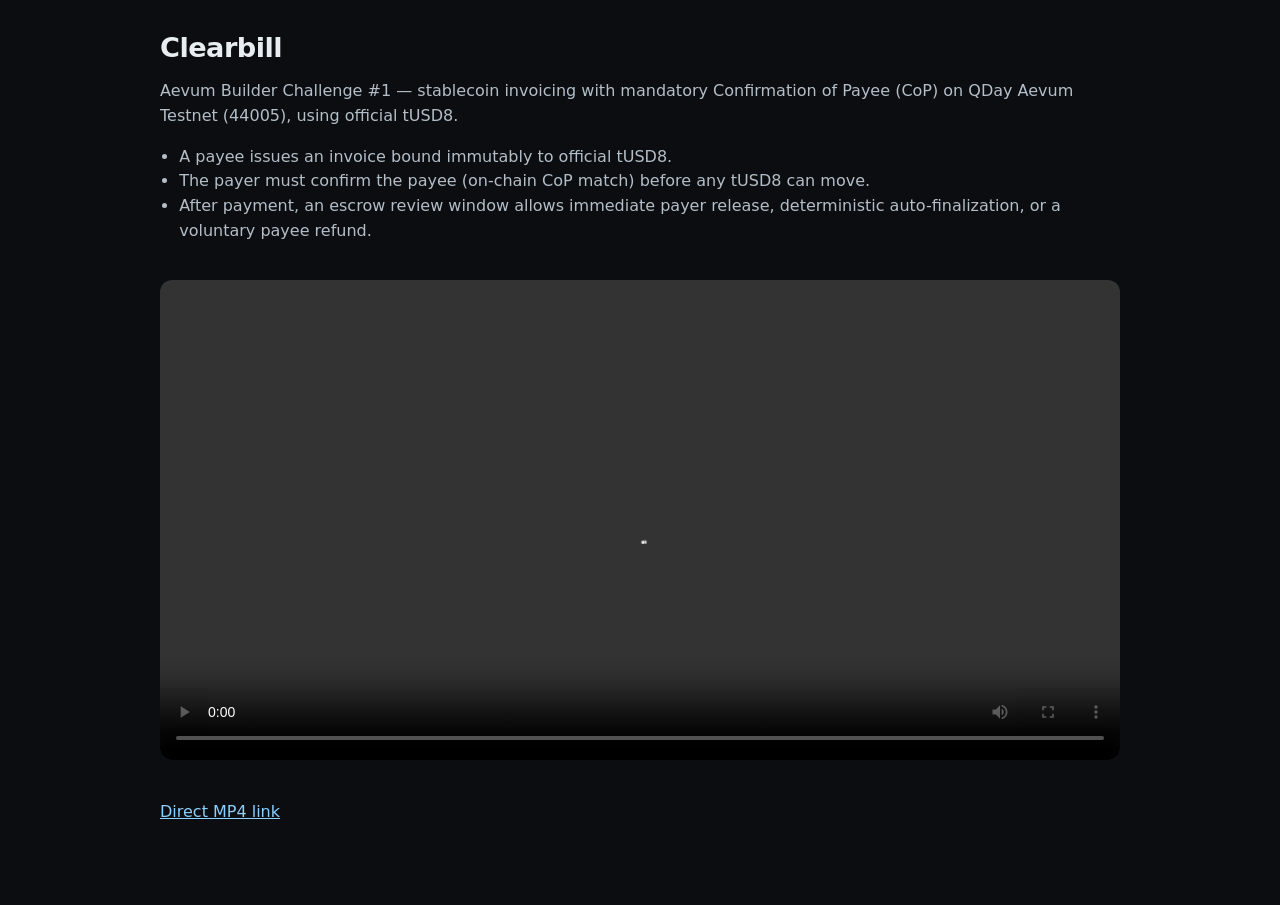
<file: index.html>
<!DOCTYPE html>
<html lang="en">
<head>
  <meta charset="utf-8">
  <meta name="viewport" content="width=device-width, initial-scale=1">
  <title>Clearbill Demo</title>
  <style>
    :root { color-scheme: dark; }
    body { margin: 0; font-family: ui-sans-serif, system-ui, -apple-system, sans-serif; background: #0b0d10; color: #e8edf2; }
    main { max-width: 960px; margin: 0 auto; padding: 32px 20px 64px; }
    h1 { font-size: 1.7rem; margin: 0 0 8px; letter-spacing: -0.02em; }
    p, li { color: #b4bec8; line-height: 1.55; }
    video { width: 100%; background: #000; border-radius: 12px; margin: 20px 0; }
    a { color: #8bd0ff; }
    ul { padding-left: 1.2rem; }
  </style>
</head>
<body>
  <main>
    <h1>Clearbill</h1>
    <p>Aevum Builder Challenge #1 — stablecoin invoicing with mandatory Confirmation of Payee (CoP) on QDay Aevum Testnet (44005), using official tUSD8.</p>
    <ul>
      <li>A payee issues an invoice bound immutably to official tUSD8.</li>
      <li>The payer must confirm the payee (on-chain CoP match) before any tUSD8 can move.</li>
      <li>After payment, an escrow review window allows immediate payer release, deterministic auto-finalization, or a voluntary payee refund.</li>
    </ul>
    <video controls playsinline preload="metadata" src="clearbill-demo-final.mp4"></video>
    <p><a href="clearbill-demo-final.mp4">Direct MP4 link</a></p>
  </main>
</body>
</html>
</file>
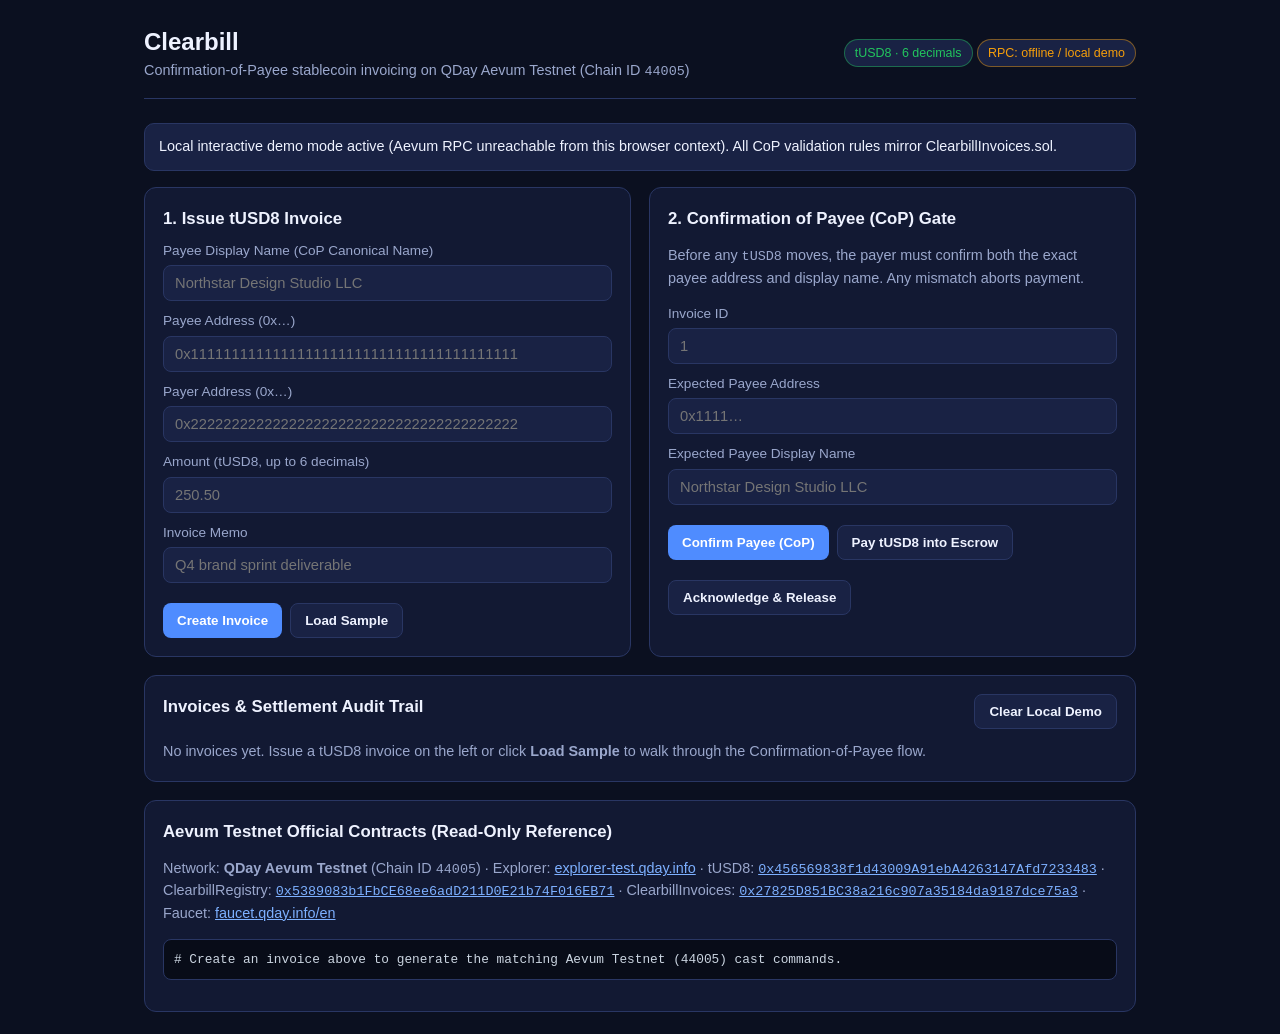
<file: web/index.html>
<!doctype html>
<html lang="en">
<head>
  <meta charset="utf-8" />
  <meta name="viewport" content="width=device-width, initial-scale=1" />
  <title>Clearbill — tUSD8 Invoices + Confirmation of Payee (Aevum Testnet)</title>
  <link rel="icon" href="data:image/svg+xml,<svg xmlns=%22http://www.w3.org/2000/svg%22 viewBox=%220 0 32 32%22><rect width=%2232%22 height=%2232%22 rx=%228%22 fill=%22%234f8cff%22/><text x=%2216%22 y=%2222%22 text-anchor=%22middle%22 fill=%22white%22 font-size=%2218%22 font-family=%22sans-serif%22>C</text></svg>" />
  <link rel="stylesheet" href="./styles.css" />
</head>
<body>
  <div class="container">
    <header>
      <div>
        <h1>Clearbill</h1>
        <div class="muted">Confirmation-of-Payee stablecoin invoicing on QDay Aevum Testnet (Chain ID <code>44005</code>)</div>
      </div>
      <div>
        <span class="badge ok">tUSD8 · 6 decimals</span>
        <span id="rpcBadge" class="badge">RPC: checking…</span>
      </div>
    </header>

    <div id="statusBanner" class="status-banner" role="status" aria-live="polite">
      Loading Aevum Testnet status…
    </div>

    <div class="grid">
      <section class="card">
        <h2>1. Issue tUSD8 Invoice</h2>
        <form id="createForm">
          <label for="payeeName">Payee Display Name (CoP Canonical Name)</label>
          <input id="payeeName" required placeholder="Northstar Design Studio LLC" />

          <label for="payeeAddr">Payee Address (0x…)</label>
          <input id="payeeAddr" required placeholder="0x1111111111111111111111111111111111111111" />

          <label for="payerAddr">Payer Address (0x…)</label>
          <input id="payerAddr" required placeholder="0x2222222222222222222222222222222222222222" />

          <label for="amount">Amount (tUSD8, up to 6 decimals)</label>
          <input id="amount" required type="number" step="0.000001" min="0.000001" placeholder="250.50" />

          <label for="memo">Invoice Memo</label>
          <input id="memo" placeholder="Q4 brand sprint deliverable" />

          <div class="actions">
            <button type="submit">Create Invoice</button>
            <button type="button" id="loadSampleBtn" class="secondary">Load Sample</button>
          </div>
        </form>
      </section>

      <section class="card">
        <h2>2. Confirmation of Payee (CoP) Gate</h2>
        <p class="muted">
          Before any <code>tUSD8</code> moves, the payer must confirm both the exact payee address and display name. Any mismatch aborts payment.
        </p>
        <label for="copInvoiceId">Invoice ID</label>
        <input id="copInvoiceId" placeholder="1" />

        <label for="copExpectedAddr">Expected Payee Address</label>
        <input id="copExpectedAddr" placeholder="0x1111…" />

        <label for="copExpectedName">Expected Payee Display Name</label>
        <input id="copExpectedName" placeholder="Northstar Design Studio LLC" />

        <div class="actions">
          <button type="button" id="verifyCopBtn">Confirm Payee (CoP)</button>
          <button type="button" id="payBtn" class="secondary">Pay tUSD8 into Escrow</button>
          <button type="button" id="releaseBtn" class="secondary">Acknowledge &amp; Release</button>
        </div>
        <div id="copResult" class="muted" style="margin-top: 10px;"></div>
      </section>
    </div>

    <section class="card" style="margin-top: 18px;">
      <div class="invoice-head">
        <h2>Invoices &amp; Settlement Audit Trail</h2>
        <button type="button" id="clearBtn" class="secondary" style="margin-top: 0;">Clear Local Demo</button>
      </div>
      <div id="invoiceList" style="margin-top: 12px;"></div>
    </section>

    <section class="card" style="margin-top: 18px;">
      <h2>Aevum Testnet Official Contracts (Read-Only Reference)</h2>
      <p class="muted">
        Network: <strong>QDay Aevum Testnet</strong> (Chain ID <code>44005</code>) ·
        Explorer: <a href="https://explorer-test.qday.info" target="_blank" rel="noreferrer">explorer-test.qday.info</a> ·
        tUSD8: <a href="https://explorer-test.qday.info/address/0x456569838f1d43009A91ebA4263147Afd7233483" target="_blank" rel="noreferrer"><code>0x456569838f1d43009A91ebA4263147Afd7233483</code></a> ·
        ClearbillRegistry: <a href="https://explorer-test.qday.info/address/0x5389083b1FbCE68ee6adD211D0E21b74F016EB71" target="_blank" rel="noreferrer"><code>0x5389083b1FbCE68ee6adD211D0E21b74F016EB71</code></a> ·
        ClearbillInvoices: <a href="https://explorer-test.qday.info/address/0x27825D851BC38a216c907a35184da9187dce75a3" target="_blank" rel="noreferrer"><code>0x27825D851BC38a216c907a35184da9187dce75a3</code></a> ·
        Faucet: <a href="https://faucet.qday.info/en" target="_blank" rel="noreferrer">faucet.qday.info/en</a>
      </p>
      <pre id="castPreview"># Create an invoice above to generate the matching Aevum Testnet (44005) cast commands.</pre>
    </section>
  </div>
  <script src="./app.js"></script>
</body>
</html>
</file>
<file: web/styles.css>
:root {
  --bg: #0b1020;
  --surface: #121933;
  --surface-2: #192244;
  --border: #293663;
  --text: #eef2ff;
  --muted: #9aa7cc;
  --accent: #4f8cff;
  --ok: #22c55e;
  --warn: #f59e0b;
  --err: #ef4444;
}

* { box-sizing: border-box; }
body {
  margin: 0;
  font-family: -apple-system, BlinkMacSystemFont, "Segoe UI", Roboto, sans-serif;
  background: var(--bg);
  color: var(--text);
  line-height: 1.5;
}
.container { max-width: 1040px; margin: 0 auto; padding: 24px; }
header {
  display: flex; flex-wrap: wrap; justify-content: space-between; align-items: center;
  gap: 12px; border-bottom: 1px solid var(--border); padding-bottom: 16px; margin-bottom: 24px;
}
header h1 { margin: 0; font-size: 1.5rem; }
.badge {
  display: inline-block; padding: 4px 10px; border-radius: 999px; font-size: 0.78rem;
  background: var(--surface-2); border: 1px solid var(--border); color: var(--muted);
}
.badge.ok { color: var(--ok); border-color: rgba(34, 197, 94, 0.45); }
.badge.warn { color: var(--warn); border-color: rgba(245, 158, 11, 0.45); }
.badge.err { color: var(--err); border-color: rgba(239, 68, 68, 0.45); }

.grid { display: grid; grid-template-columns: repeat(auto-fit, minmax(300px, 1fr)); gap: 18px; }
.card {
  background: var(--surface); border: 1px solid var(--border); border-radius: 12px; padding: 18px;
}
.card h2 { margin: 0 0 10px; font-size: 1.05rem; }
.muted { color: var(--muted); font-size: 0.9rem; }

label { display: block; font-size: 0.85rem; color: var(--muted); margin: 10px 0 4px; }
input, textarea {
  width: 100%; padding: 9px 11px; border-radius: 8px;
  border: 1px solid var(--border); background: var(--surface-2); color: var(--text);
  font-family: inherit; font-size: 0.92rem;
}
button {
  margin-top: 12px; padding: 9px 14px; border-radius: 8px; border: none;
  background: var(--accent); color: #fff; font-weight: 600; cursor: pointer;
}
button.secondary { background: var(--surface-2); border: 1px solid var(--border); color: var(--text); }
button:disabled { opacity: 0.5; cursor: not-allowed; }

.status-banner {
  padding: 12px 14px; border-radius: 10px; margin-bottom: 16px;
  background: var(--surface-2); border: 1px solid var(--border); font-size: 0.9rem;
}
.status-banner.error { border-color: var(--err); color: #fecaca; }
.status-banner.success { border-color: var(--ok); color: #bbf7d0; }

.invoice-item {
  border: 1px solid var(--border); border-radius: 10px; padding: 14px; margin-bottom: 12px;
  background: var(--surface-2);
}
.invoice-head { display: flex; justify-content: space-between; align-items: center; gap: 8px; }
code { font-family: ui-monospace, SFMono-Regular, Menlo, monospace; font-size: 0.84rem; }
pre {
  background: #080c18; border: 1px solid var(--border); border-radius: 8px;
  padding: 10px; overflow-x: auto; font-size: 0.8rem; color: #cbd5e1;
}
.actions { display: flex; flex-wrap: wrap; gap: 8px; margin-top: 8px; }
a { color: #7db0ff; }
</file>
